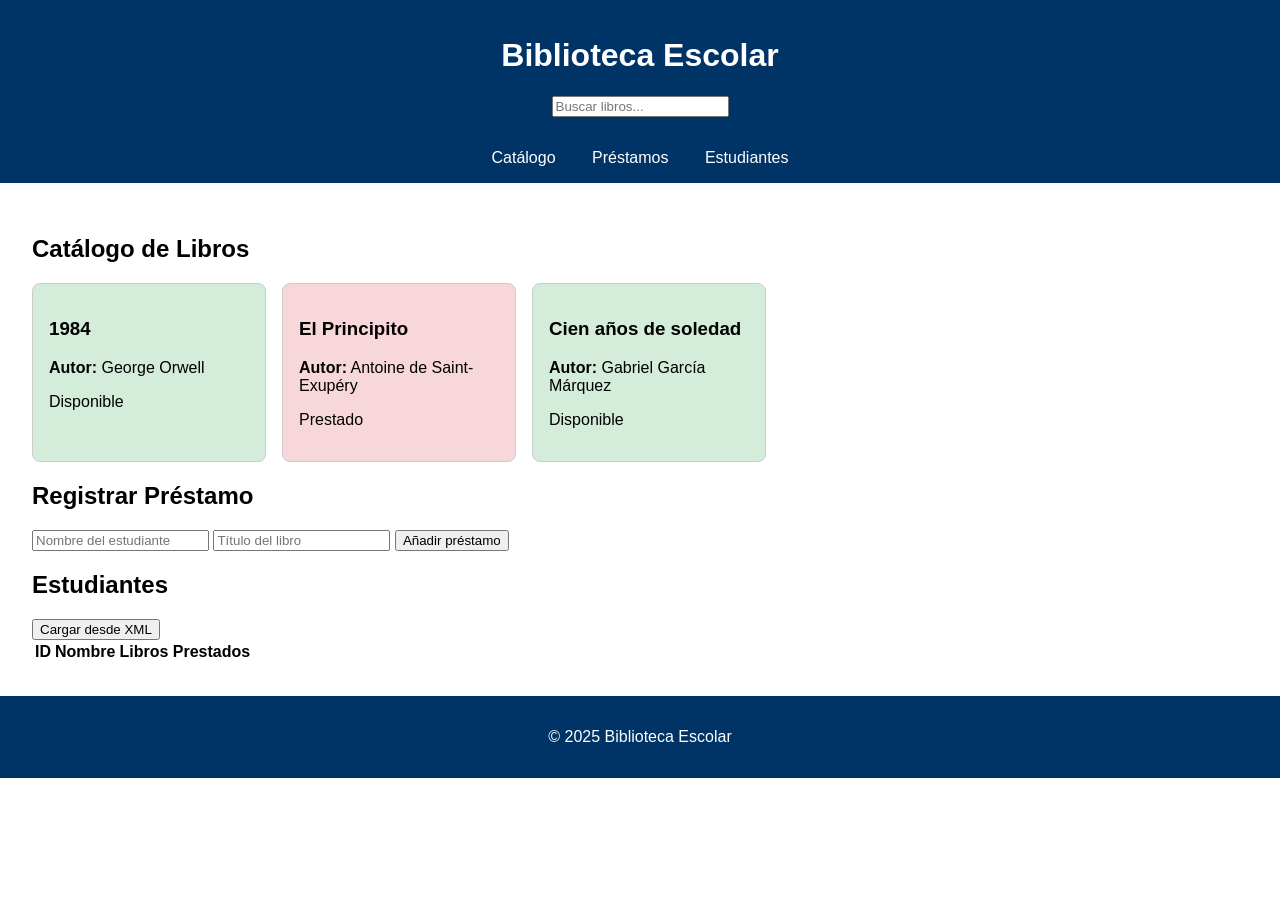
<file: index.html>
<!DOCTYPE html>
<html lang="es">
<head>
  <meta charset="UTF-8" />
  <meta name="viewport" content="width=device-width, initial-scale=1.0" />
  <meta name="description" content="Sistema web de biblioteca con préstamos y libros" />
  <title>Biblioteca Escolar</title>
  <link rel="stylesheet" href="style.css" />
</head>
<body>

  <header>
    <h1>Biblioteca Escolar</h1>
    <input type="search" placeholder="Buscar libros..." />
  </header>

  <nav>
    <a href="#catalogo">Catálogo</a>
    <a href="#prestamos">Préstamos</a>
    <a href="#estudiantes">Estudiantes</a>
  </nav>

  <main>
    <section id="catalogo">
      <h2>Catálogo de Libros</h2>
      <div id="libros-container">
        <!-- JS insertará aquí las tarjetas de libros -->
      </div>
    </section>

    <section id="prestamos">
      <h2>Registrar Préstamo</h2>
      <form id="form-prestamo">
        <input type="text" placeholder="Nombre del estudiante" required />
        <input type="text" placeholder="Título del libro" required />
        <button type="submit">Añadir préstamo</button>
      </form>

      <div id="prestamos-container">
        <!-- JS mostrará los préstamos aquí -->
      </div>
    </section>

    <section id="estudiantes">
      <h2>Estudiantes</h2>
      <button onclick="cargarEstudiantes()">Cargar desde XML</button>
      <table>
        <thead>
          <tr>
            <th>ID</th>
            <th>Nombre</th>
            <th>Libros Prestados</th>
          </tr>
        </thead>
        <tbody id="tabla-estudiantes">
          <!-- JS insertará aquí los estudiantes desde XML -->
        </tbody>
      </table>
    </section>
  </main>

  <footer>
    <p>&copy; 2025 Biblioteca Escolar</p>
  </footer>

  <script src="script.js"></script>
</body>
</html>
</file>
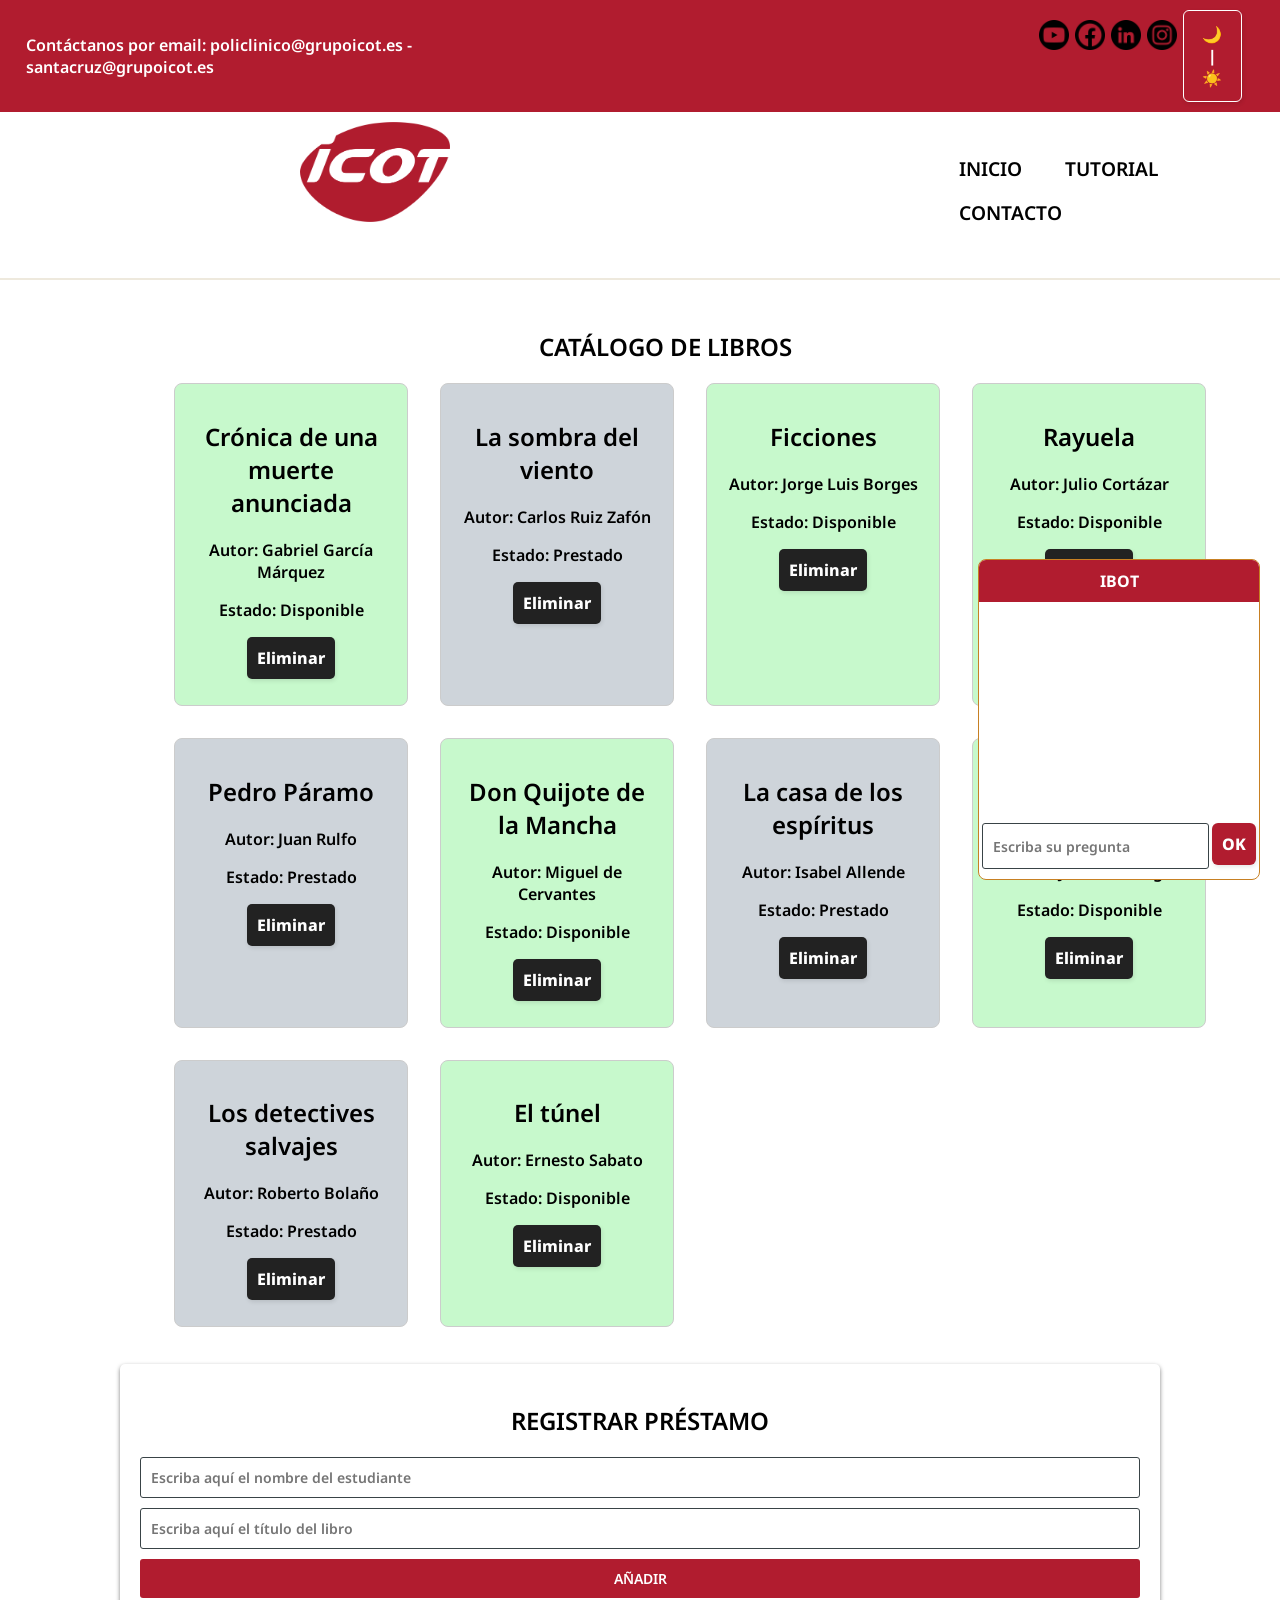
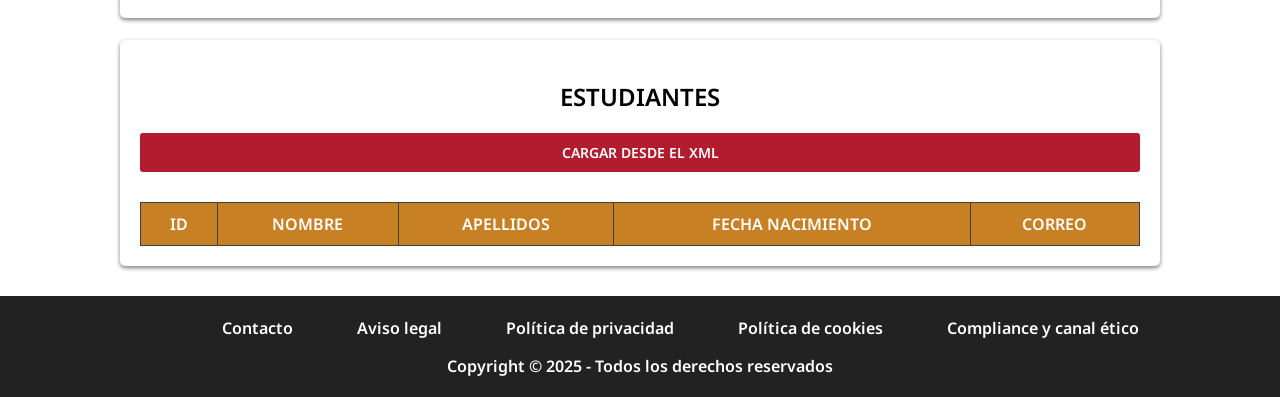
<file: BIBLIOTECA ESCOLAR/pbe.html>
<!DOCTYPE html>
<html lang="en">
<head>
    <meta charset="UTF-8">
    <meta name="viewport" content="width=device-width, initial-scale=1.0">
    <title>INICIO</title>
    <link rel="shortcut icon" href="imgs/faviconicot.ico" type="image/x-icon">
    <link rel="stylesheet" href="/BIBLIOTECA ESCOLAR/styles/style.css">
    <link rel="stylesheet" href="/BIBLIOTECA ESCOLAR/styles/responsive.css">
    <script src="../BIBLIOTECA ESCOLAR/scripts/darkmode.js"></script>
</head>
<body>
    <header>
        <!--LOGO DE ICOT-->
        <!--MENÚ DE NAVEGACIÓN-->
        <nav id="top">
            <h4>Contáctanos por email: policlinico@grupoicot.es - santacruz@grupoicot.es</h4>
            <div id="social-networks">
                <a href="https://www.youtube.com/@grupo-icot/featured"><img src="/BIBLIOTECA ESCOLAR/imgs/youtube.png" alt="logo-youtube"></a>
                <a href="https://www.facebook.com/grupoicot"><img src="/BIBLIOTECA ESCOLAR/imgs/facebook.png" alt="logo-facebook"></a>
                <a href="https://www.linkedin.com/company/grupo-icot"><img src="/BIBLIOTECA ESCOLAR/imgs/linkedin.png" alt="logo-linkedin"></a>
                <a href="https://www.instagram.com/grupoicot/"><img src="/BIBLIOTECA ESCOLAR/imgs/instagram.png" alt="logo-instagram"></a>
                <button onclick="darkmode()">🌙 | ☀️</button>
            </div>
        </nav>
        <nav class="top-nav">
            <div class="logo">
                <a href="/BIBLIOTECA ESCOLAR/pbe.html"><img src="imgs/logoicot.png" title="logo-icot"/></a>
            </div>
            <ul>
                <li class="page-scroll"><a href="/BIBLIOTECA ESCOLAR/pbe.html" class="scroll">INICIO</a></li>
                <li class="page-scroll"><a target="_blank" href="/BIBLIOTECA ESCOLAR/MANUAL DE USUARIO.pdf" class="scroll">TUTORIAL</a></li>
                <li class="page-scroll"><a href="/BIBLIOTECA ESCOLAR/contact/contact.html" class="scroll">CONTACTO</a></li>
            </ul>        
            </nav>
            <hr>
    </header>
        <br>
        <div class="catalogo-libros">
        <section id="catalogo">
            <h1>CATÁLOGO DE LIBROS</h1>
            <div id="libros-container">
            </div>
        </div>
            <section id="prestamos">
                <div class="forms" method="get">
                    <h1>REGISTRAR PRÉSTAMO</h1>
                    <form action="#"> 
                    <input type="text" id="nombre" name="nombre" placeholder="Escriba aquí el nombre del estudiante" required>
                    <input type="text" id="libro" name="titulo" placeholder="Escriba aquí el título del libro" required>
                    <input type="submit" value="AÑADIR">
                    </form>
                    <div id="prestamos-container"></div>
                </div>
            </section>
            <br>
            <section id="students">
            <div class="forms">
            <h1>ESTUDIANTES</h1>
                <form action="#" method="get">
                    <input onclick="students()" type="button" value="CARGAR DESDE EL XML">
                    <table>
                        <thead>
                        <tr>
                            <th>ID</th>
                            <th>NOMBRE</th>
                            <th>APELLIDOS</th>
                            <th>FECHA NACIMIENTO</th>
                            <th>CORREO</th>
                        </tr>
                        </thead>
                        <tbody id="students-table">
                        </tbody>
                    </table>
                </form>
            </div>
            </section>
            <div class="ibot">
                <div class="title">IBOT</div>
                <div class="messages"></div>
                <div class="input">
                    <input type="text" placeholder="Escriba su pregunta">
                    <button class="button">OK</button>
                </div>
            </div>
                <footer>
                    <div class="foot">
                        <ul>
                        <li><a href="/contact/contact.html">Contacto</a></li>
                        <li><a href="https://www.grupoicot.es/aviso-legal/">Aviso legal</a></li>
                        <li><a href="https://www.grupoicot.es/politica-de-privacidad/">Política de privacidad</a></li>
                        <li><a href="https://www.grupoicot.es/politica-de-cookies/">Política de cookies</a></li>
                        <li><a href="https://www.grupoicot.es/politicas-de-compliance/">Compliance y canal ético</a></li>
                        </ul>
                        Copyright © 2025 - Todos los derechos reservados
                    </div>
                </footer>
        <script src="/BIBLIOTECA ESCOLAR/scripts/pbe.js"></script>
</body>
</html>
</file>
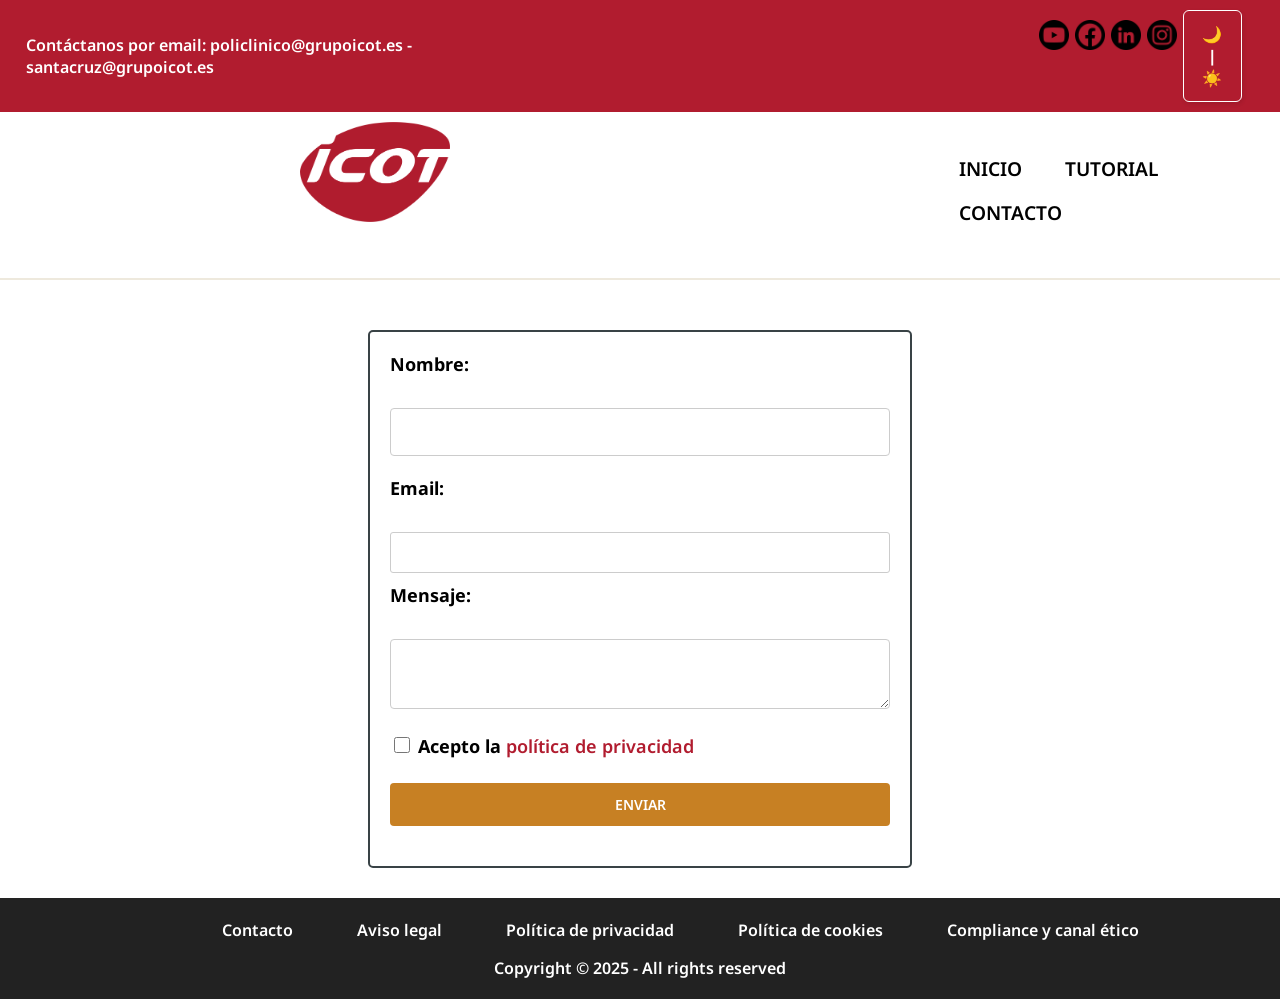
<file: BIBLIOTECA ESCOLAR/contact/contact.html>
<!DOCTYPE html>
<html lang="en">
<head>
    <meta charset="UTF-8">
    <meta name="viewport" content="width=device-width, initial-scale=1.0">
    <title>CONTACTO</title>
    <link rel="shortcut icon" href="../imgs/faviconicot.ico" type="image/x-icon">
    <link rel="stylesheet" href="/BIBLIOTECA ESCOLAR/styles/contact.css">
    <link rel="stylesheet" href="/BIBLIOTECA ESCOLAR/styles/responsive.css">
    <script src="../scripts/darkmode.js"></script>
</head>
<body>
    <header>
        <!--LOGO DE ICOT-->
        <!--MENÚ DE NAVEGACIÓN-->
        <nav id="top">
            <h4>Contáctanos por email: policlinico@grupoicot.es - santacruz@grupoicot.es</h4>
            <div id="social-networks">
                <a href="https://www.youtube.com/@grupo-icot/featured"><img src="/BIBLIOTECA ESCOLAR/imgs/youtube.png" alt="logo-youtube"></a>
                <a href="https://www.facebook.com/grupoicot"><img src="/BIBLIOTECA ESCOLAR/imgs/facebook.png" alt="logo-facebook"></a>
                <a href="https://www.linkedin.com/company/grupo-icot"><img src="/BIBLIOTECA ESCOLAR/imgs/linkedin.png" alt="logo-linkedin"></a>
                <a href="https://www.instagram.com/grupoicot/"><img src="/BIBLIOTECA ESCOLAR/imgs/instagram.png" alt="logo-instagram"></a>
                <button onclick="darkmode()">🌙 | ☀️</button>
                </div>
        </nav>
        <nav class="top-nav">
            <div class="logo">
                <a href="/pbe.html"><img src="/BIBLIOTECA ESCOLAR/imgs/logoicot.png" title="logo-icot"/></a>
            </div>
            <ul>
                <li class="active"><a href="/BIBLIOTECA ESCOLAR/pbe.html" class="scroll">INICIO</a></li>
                <li class="page-scroll"><a target="_blank" href="/BIBLIOTECA ESCOLAR/MANUAL DE USUARIO.pdf" class="scroll">TUTORIAL</a></li>
                <li class="page-scroll"><a href="/BIBLIOTECA ESCOLAR/contact/contact.html" class="scroll">CONTACTO</a></li>
            </ul>        
            </nav>
            <hr>
    </header>
    <form method="POST">
        <label for="nombre">Nombre:</label><br />
        <input type="text" id="nombre" name="nombre" /><br />
        <label for="email">Email:</label><br />
        <input type="email" id="email" name="email" /><br />
        <label for="mensaje">Mensaje:</label><br />
        <textarea id="mensaje" name="mensaje"></textarea><br />
        <label class="checkbox-container">
        <input type="checkbox" name="privacidad" required>
        Acepto la <a href="https://www.grupoicot.es/politica-de-privacidad/" target="_blank" rel="noopener noreferrer">política de privacidad</a>
        </label>
        <input type="submit" value="ENVIAR" />
    </form>
      <footer>
        <div class="foot">
            <ul>
            <li><a href="/BIBLIOTECA ESCOLAR/contact/contact.html">Contacto</a></li>
            <li><a href="https://www.grupoicot.es/aviso-legal/">Aviso legal</a></li>
            <li><a href="https://www.grupoicot.es/politica-de-privacidad/">Política de privacidad</a></li>
            <li><a href="https://www.grupoicot.es/politica-de-cookies/">Política de cookies</a></li>
            <li><a href="https://www.grupoicot.es/politicas-de-compliance/">Compliance y canal ético</a></li>
            </ul>
            Copyright © 2025 - All rights reserved
        </div>
    </footer>
</body>
</html>
</file>
<file: style.css>
/* Estilos generales */

body {
  font-family: Arial, sans-serif;
  margin: 0;
  padding: 0;
}

header, nav, footer {
  background-color: #003366;
  color: white;
  padding: 1em;
  text-align: center;
}

nav a {
  margin: 0 1em;
  color: #fff;
  text-decoration: none;
}

main {
  padding: 2em;
}

#libros-container, #prestamos-container {
  display: flex;
  flex-wrap: wrap;
  gap: 1em;
}

.tarjeta-libro {
  border: 1px solid #ccc;
  border-radius: 8px;
  padding: 1em;
  width: 200px;
}

.disponible {
  background-color: #d4edda;
}

.no-disponible {
  background-color: #f8d7da;
}

@media screen and (max-width: 600px) {
  nav {
    display: flex;
    flex-direction: column;
  }

  .tarjeta-libro {
    width: 100%;
  }
}
</file>
<file: BIBLIOTECA ESCOLAR/styles/style.css>
@import url('https://fonts.googleapis.com/css2?family=Noto+Sans:ital,wght@0,100..900;1,100..900&display=swap');

/*<weight>: Use a value from 100 to 900*/

* {
    font-family: "Noto Sans", sans-serif;
	font-optical-sizing: auto;
	font-weight: 600;
	font-style: normal;
}

body {
	margin: 0;
}

/**COLORES
ffffff
faf9f7
ba0c2f
eee9dd
c00121
b60017
b30926
b11c2f - Color del logo
000000
*/

/*LOGO MENÚ DE NAVEGACIÓN*/
.logo img {
    width: 150px; 
    height: 100px;
    margin-left: 300px;
    margin-top: 10px;
}

/*MENÚ DE NAVEGACIÓN*/
#top {
	background-color: #b11c2f;
	color: #fff;
	display: flex;
  	justify-content: center;
  	align-items: center;
  	gap: 800px;
}

#top img {
	height: 30px;
    width: 30px;
	margin-top: 10px;
}

#social-networks {
	margin-top: 10px;
}

.top-nav {
	background-color: #fff;
	display: flex;
}

.top-nav ul li a {
	color: #000000;
	padding: 0.1em 1em;
	font-size: 1.2em;
}

.top-nav ul li.contatct-active a {
	border: 2px solid #394346;
	border-radius: 5px;
}

.top-nav ul li.contatct-active a:hover {
	border-color: #b11c2f ;
	color:#000000;
}

.top-nav ul li a:hover {
	color: #b11c2f;
}

.logo a {
	display:block;
}

nav ul {
	margin: 2.2em 0;
	margin-left: 450px;
}

nav li {
	display: inline;
	position: relative;
}

nav a {
	color: #fff;
	display: inline-block;
	text-align: center;
	text-decoration: none;
	line-height: 40px;
}

/*ESTILO PARA LAS LÍNEAS*/
hr {
	color: #eee9dd;
	background-color: #eee9dd;
	border: none; 
	height: 2px;
}

/*FORMULARIO*/
form {
	margin-top: 20px;
}

.forms {
	max-width: 1000px;
    margin: 0 auto;
    padding: 20px;
    background-color: #ffffff;
    border-radius: 5px;
    box-shadow: 0 2px 4px rgba(0, 0, 0, 0.5);
}

.forms h1 {
	text-align: center;
}

input[type="text"] {
	width: 97.8%;
	padding: 10px;
	border: 1px solid #394346;
	border-radius: 3px;
	font-size: 14px;
	margin-bottom: 10px;
}

input[type="submit"] {
	width: 100%;
	background-color: #b11c2f;
	color: #fff;
	border: none;
	padding: 10px;
	border-radius: 3px;
	font-size: 14px;
}

input[type="submit"]:hover {
	background-color: #c78023;
}

input[type="button"] {
	width: 100%;
	background-color: #b11c2f;
	color: #fff;
	border: none;
	padding: 10px;
	border-radius: 3px;
	font-size: 14px;
}

input[type="button"]:hover {
	background-color: #c78023;
}

#lineasfinas hr {
	color: #394346;
	background-color: #394346;
	border: none; 
	height: 1px;
}

/*MODO OSCURO*/
.dark-mode {
  background-color: black;
  color: white;
}

.dark-mode .top-nav {
	background-color: black;
}

.dark-mode .top-nav a {
	color: white;
}

.dark-mode .forms {
	background-color: black;
	color: white;
	border: 1px solid #ccc;
	box-shadow: white;
}

.dark-mode .messages{
	background-color: black;
	transition: 0.4s;
}

button {
  background: none;
  border: 1px solid #FFFFFF;
  border-radius: 6px;
  box-shadow: rgba(0, 0, 0, 0.1) 1px 2px 4px;
  color: #FFFFFF;
  cursor: pointer;
  font-size: 16px;
  font-weight: 800;
  padding: 12px 14px;
  text-align: center;
  margin-bottom: 5%;
}

.dark-mode .catalogo-libros {
  color: black;
}

.dark-mode h1 {
  color: white;
}

.dark-mode .disponible {
  background-color: #4f772d;
}

.dark-mode .no-disponible {
  background-color: #c00121;
}

/*ESTILO PARA EL CATÁLOGO DE LOS LIBROS*/
#libros-container {
  display: flex;
  flex-wrap: wrap;
  gap: 2em;
  margin-bottom: 3%;
  margin-left: 10%;
}

.catalogo-libros {
  text-align: center;
  margin-top: 1%;
  margin-bottom: 2%;
}

.catalogo-libros button {
  background-color: #222222;
  color: white;
  border: none;
  padding: 10px;
  border-radius: 5px;
  cursor: pointer;
}

.catalogo-libros button:hover {
  background-color: #b11c2f;
  transition: 0.7s;
}

/*ESTILO PARA EL REGISTRO DE LOS PRÉSTAMOS*/
.tarjeta-libro {
  border: 1px solid #ccc;
  border-radius: 8px;
  padding: 1em;
  width: 200px;
}

.disponible {
  background-color: #c7f9cc;
}

.no-disponible {
  background-color: #ced4da;
}

.tarjeta-prestamo {
  border: 1px solid #aaa;
  padding: 1rem;
  margin-top: 1rem;
  background-color: #f9f9f9;
  border-radius: 8px;
}

.tarjeta-prestamo button {
  background-color: #222222;
  color: white;
  border: none;
  padding: 10px;
  border-radius: 5px;
  cursor: pointer;
  margin-bottom: 0%;
}

.tarjeta-prestamo button:hover {
  background-color: #b11c2f;
  transition: 0.7s;
}

/*ESTILO PARA LA TABLA DEL XML*/
table {
	width: 100%;
	text-align: center;
	margin-top: 3%;
}

table, th, td {
	border: 1px solid #394346;
	border-collapse: collapse;
	padding: 10px;
}

th {
	background-color: #c78023;
	color: white;
}

/*IBOT*/
.ibot {
	position: fixed;
	bottom: 20px;
	right: 20px;
	width: 280px;
	background: white;
	border: 1px solid #c78023;
	border-radius: 8px;
	display: flex;
	flex-direction: column;
	overflow: hidden;
}

.title {
	background-color: #b11c2f;
	color: white;
	padding: 10px;
	text-align: center;
	font-weight: bold;
}

.messages {
	height: 200px;
	background: white;
	padding: 10px;
	font-size: 14px;
}

.messages p {
	margin: 6px 0;
}

.input {
	display: flex;
	border-top: 1px solid white;
	margin-left: 3px;
}

.input button {
	padding: 10px;
	background-color: #b11c2f;
	color: white;
	border: none;
	cursor: pointer;
	margin-left: 3px;
	margin-right: 3px;
}

/*PIE DE PÁGINA*/
footer {
	text-align: center;
	color: white;
	background-color: #222222;
	padding-bottom: 20px;
	padding-top: 5px;
	margin-top: 30px;
  	overflow-x: hidden;
}

footer .foot a{
	text-decoration: none;
	transition: 0.5s;
	color: #ffffff;
}

footer .foot ul {
	width: 100%;
}

footer .foot ul li {
	display: inline-block;
	margin: 0px 30px;
}

footer .foot a li {
	font-size: 2em;
	margin: 0% 1%;
}

footer li a:hover {
  color: #b11c2f;
}

footer li a::after {
  position: absolute;
  left: 0;
  bottom: -3px;
  width: 0%;
  height: 2px;
  background-color: #b11c2f;
  transition: width 0.3s ease;
}
</file>
<file: BIBLIOTECA ESCOLAR/styles/responsive.css>
@media (min-width: 1441px) and (max-width: 1920px) {

	#top {
		gap: 35%;
	}

	#top h4 {
		margin-left: 2%;
	}

	#top button {
		margin-right: 3%;
	}

	.logo img {
		width: 100%;
		margin-left: 150%;
		margin-top: 30px;
	}
	
	.top-nav li {
		display: inline-flex;
		margin: 5px 0;
		text-align: center;
		margin-left: 10px;
		margin-top: 30px;
	}

	.top-nav {
		margin-left: 5%;
	}

	#social-networks {
		display: flex;
		gap: 3%;
	}

	.catalogo-libros h4 {
		margin-left: 10%;
	}
}

@media (min-width: 876px) and (max-width: 1440px) {
	#social-networks {
		margin-right: 3%;
		display: flex;
		gap: 3%;
	}

	#top {
		gap: 35%;
	}

	#top h4 {
		margin-left: 2%;
	}

	.catalogo-libros {
		margin-left: 4%;
	}
}

@media (min-width: 834px) and (max-width: 1024px) {
	#top {
		gap: 15%;
	}

	#top h4 {
		margin-left: 2%;
	}

	#top button {
		margin-right: 10%;
	}

	.top-nav ul {
		display: flex;
		margin-right: 5%;
	}

	.logo img {
		width: 170%;
		margin-left: 200%;
		margin-top: 30px;
	}

	nav li {
		display: inline-flex;
		margin: 5px 0;
		text-align: center;
		margin-left: 10px;
		margin-top: 30px;
	}

	#social-networks {
		margin-right: 3%;
		display: flex;
		gap: 3%;
	}

	.catalogo-libros {
		margin-left: 4%;
	}

	.forms {
		width: 90%;
	}
}

@media (min-width: 426px) and (max-width: 833px) {
	hr {
		width: 200%;
	}

	#top {
		gap: 15%;
		width: 200%;
	}

	#top h4 {
		margin-left: 2%;
	}

	#top button {
		margin-right: 10%;
	}

	.top-nav ul {
		display: flex;
		margin-right: 5%;
	}

	.logo img {
		width: 170%;
		margin-left: 200%;
		margin-top: 30px;
	}

	nav li {
		display: inline-flex;
		margin: 5px 0;
		text-align: center;
		margin-left: 20px;
		margin-top: 30px;
	}

	#social-networks {
		margin-right: 3%;
		display: flex;
		gap: 3%;
	}
	
	.catalogo-libros {
		display: flex;
		width: 190%;
		margin-right: 100%;
	}

	.forms {
		margin-left: 45%;
		margin-top: 10%;
		margin-bottom: 0%;
		width: 100%;
	}

	.forms input[type="text"] {
		width: 97%;
	}
	
	.ibot {
		margin-bottom: 10%;
		margin-right: 3%;
	}

	footer {
		width: 200%;
	}
}

@media (max-width: 425px) {
	hr {
		width: 250%;
	}

	#top {
		gap: 15%;
		width: 250%;
	}

	#top h4 {
		margin-left: 2%;
	}

	#top button {
		margin-right: 10%;
	}

	.top-nav ul {
		display: flex;
		margin-right: 200%;
	}

	.logo img {
		width: 170%;
		margin-left: 100%;
		margin-top: 30px;
	}

	nav li {
		display: inline-flex;
		margin: 5px 0;
		text-align: center;
		margin-left: 10px;
		margin-top: 30px;
	}

	#social-networks {
		margin-right: 3%;
		display: flex;
		gap: 3%;
	}

	.catalogo-libros {
		display: flex;
		width: 190%;
		margin-left: 50%;
	}

	.ibot {
		margin-bottom: 10%;
		margin-left: 300%;
		position: relative;
	}

	.forms {
		margin-left: 50%;
		margin-top: 10%;
		margin-bottom: 0%;
		width: 150%;
	}

	.forms input[type="text"] {
		width: 96.6%;
	}

	table {
		width: 100%;
	}

	footer {
		width: 250%;
	}
}
</file>
<file: BIBLIOTECA ESCOLAR/styles/contact.css>
@import url('https://fonts.googleapis.com/css2?family=Noto+Sans:ital,wght@0,100..900;1,100..900&display=swap');

/*<weight>: Use a value from 100 to 900*/

* {
    font-family: "Noto Sans", sans-serif;
	font-optical-sizing: auto;
	font-weight: 600;
	font-style: normal;
}

body {
	margin: 0;
}

/**COLORES
ffffff
faf9f7
ba0c2f
eee9dd
c00121
b60017
b30926
b11c2f - Color del logo
000000
*/

/*LOGO MENÚ DE NAVEGACIÓN*/
.logo img {
    width: 150px; 
    height: 100px;
    margin-left: 300px;
    margin-top: 10px;
}

/*MENÚ DE NAVEGACIÓN*/
#top {
	background-color: #b11c2f;
	color: #fff;
	display: flex;
  	justify-content: center;
  	align-items: center;
  	gap: 1000px;
}

#top img {
	height: 30px;
    width: 30px;
	margin-top: 10px;
}

#social-networks {
	margin-top: 10px;
}

.top-nav {
	background-color: #fff;
	display: flex;
}

.top-nav ul li a {
	color: #000000;
	padding: 0.1em 1em;
	font-size: 1.2em;
}

.top-nav ul li.contatct-active a {
	border:2px solid #394346;
	border-radius:5px;
}

.top-nav ul li.contatct-active a:hover {
	border-color: #b11c2f ;
	color:#000000;
}

.top-nav ul li a:hover {
	color: #b11c2f;
}

.logo a {
	display:block;
}

nav ul {
	margin: 2.2em 0;
	margin-left: 450px;
}

nav li {
	display: inline;
	position: relative;
}

nav a {
	color: #fff;
	display: inline-block;
	text-align: center;
	text-decoration: none;
	line-height: 40px;
}

/*ESTILO PARA LAS LÍNEAS*/
hr {
	color: #eee9dd;
	background-color: #eee9dd;
	border: none; 
	height: 2px;
}

/*FORMULARIO*/
form {
	margin-top: 20px;
}

input[type="email"] {
	width: 100%;
	padding: 10px;
	border-radius: 3px;
	font-size: 14px;
	margin-bottom: 10px;
}

input[type="submit"] {
	width: 100%;
	background-color: #b11c2f;
	color: #fff;
	border: none;
	padding: 10px;
	border-radius: 3px;
	font-size: 14px;
}

input[type="submit"]:hover {
	background-color: #b11c2f;
}

#lineasfinas hr {
	color: #394346;
	background-color: #394346;
	height: 1px;
}

/*FORMULARIO DE CONTACTO*/
form {
  width: 500px;
  margin: 0 auto;
  text-align: left;
  padding: 20px;
  border: 2px solid #394346;
  border-radius: 5px;
  margin-top: 50px;
}

label {
  display: block;
  margin-bottom: 10px;
  font-size: 18px;
  font-weight: bold;
}

input, textarea {
  width: 100%;
  padding: 12px 20px;
  margin-bottom: 20px;
  border: 1px solid #ccc;
  border-radius: 4px;
  box-sizing: border-box;
  font-size: 16px;
}

input[type="submit"] {
  background-color: #c78023;
  color: white;
  padding: 12px 20px;
  border: none;
  border-radius: 4px;
  cursor: pointer;
}

checkbox-container {
  display: flex;
  align-items: center;
  font-size: 14px;
  color: white;
  gap: 8px;
  margin-top: 10px;
}

.checkbox-container input[type="checkbox"] {
  width: 16px;
  height: 16px;
  cursor: pointer;
}

.checkbox-container a {
  color: #b11c2f;
  text-decoration: none;
}

input[type="submit"]:active {
  background-color: #b11c2f;
}

/*MODO OSCURO*/
.dark-mode {
  background-color: black;
  color: white;
  transition: 0.4s;

}

.dark-mode .top-nav {
	background-color: black;
}

.dark-mode .top-nav a {
	color: white;
}

.dark-mode .forms {
	background-color: black;
	color: white;
	box-shadow: white;
}

button {
  background: none;
  border: 1px solid #FFFFFF;
  border-radius: 6px;
  box-shadow: rgba(0, 0, 0, 0.1) 1px 2px 4px;
  color: #FFFFFF;
  cursor: pointer;
  font-size: 16px;
  font-weight: 800;
  padding: 12px 14px;
  text-align: center;
  margin-bottom: 5%;
}

/*PIE DE PÁGINA*/
footer {
	text-align: center;
	color: white;
	background-color: #222222;
	padding-bottom: 20px;
	padding-top: 5px;
	margin-top: 30px;
	overflow-x: hidden;
}

footer .foot a{
	text-decoration: none;
	transition: 0.5s;
	color: #ffffff;
}

footer .foot ul {
	width: 100%;
}

footer .foot ul li {
	display: inline-block;
	margin: 0px 30px;
}

footer .foot a li {
	font-size: 2em;
	margin: 0% 1%;
}

footer li a:hover {
  color: #b11c2f;
}

footer li a::after {
  position: absolute;
  left: 0;
  bottom: -3px;
  width: 0%;
  height: 2px;
  background-color: #b11c2f;
  transition: width 0.3s ease;
}
</file>
